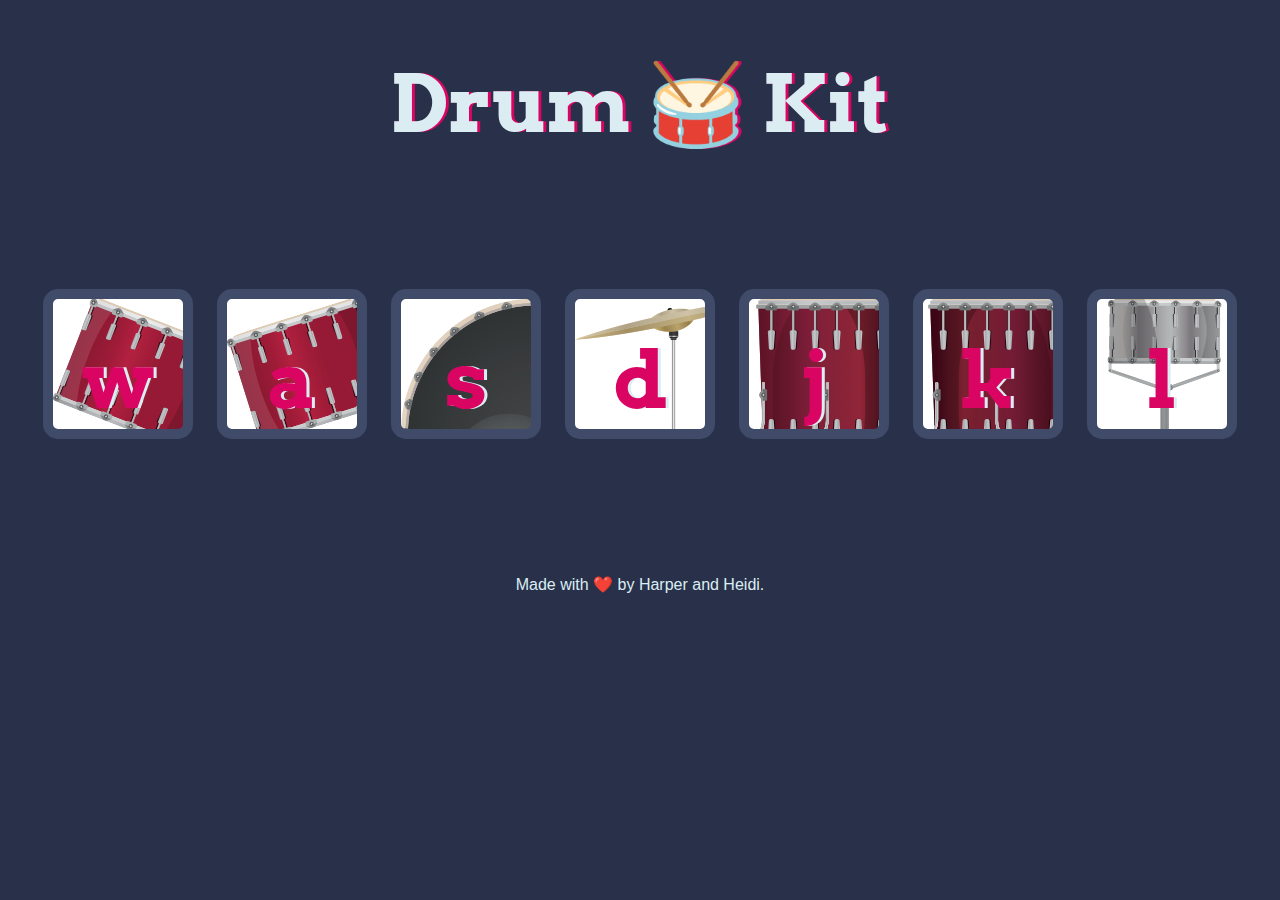
<file: drum/drum_index.html>
<!DOCTYPE html>
<html lang="en" dir="ltr">

<head>
  <meta charset="utf-8">
  <title>Drum Kit</title>
  <link rel="stylesheet" href="drum_styles.css">
  <link href="https://fonts.googleapis.com/css?family=Arvo" rel="stylesheet">
</head>

<body>

  <h1 id="title">Drum 🥁 Kit</h1>
  <div class="set">
    <button class="w drum">w</button>
    <button class="a drum">a</button>
    <button class="s drum">s</button>
    <button class="d drum">d</button>
    <button class="j drum">j</button>
    <button class="k drum">k</button>
    <button class="l drum">l</button>
  </div>


  <footer>
    Made with ❤️ by Harper and Heidi.
  </footer>
<script src="drum_index.js"></script>

</body>

</html>
</file>
<file: drum/drum_styles.css>
body {
  text-align: center;
  background-color: #283149;
}

h1 {
  font-size: 5rem;
  color: #DBEDF3;
  font-family: "Arvo", cursive;
  text-shadow: 3px 0 #DA0463;

}

footer {
  color: #DBEDF3;
  font-family: sans-serif;
}

.w {
 background-image: url("images/tom1.png");
}

.a {
  background-image: url("images/tom2.png");
}

.s {
  background-image: url("images/kick.png");
}

.d {
  background-image: url("images/crash.png");
}

.j {
  background-image: url("images/tom3.png");
}

.k {
  background-image: url("images/tom4.png");
}

.l {
  background-image: url("images/snare.png");
}

.set {
  margin: 10% auto;
}

.game-over {
  background-color: red;
  opacity: 0.8;
}

.pressed {
  box-shadow: 0 3px 4px 0 #DBEDF3;
  opacity: 0.5;
}

.red {
  color: red;
}

.drum {
  outline: none;
  border: 10px solid #404B69;
  font-size: 5rem;
  font-family: 'Arvo', cursive;
  line-height: 2;
  font-weight: 900;
  color: #DA0463;
  text-shadow: 3px 0 #DBEDF3;
  border-radius: 15px;
  display: inline-block;
  width: 150px;
  height: 150px;
  text-align: center;
  margin: 10px;
  background-color: white;
}
</file>
